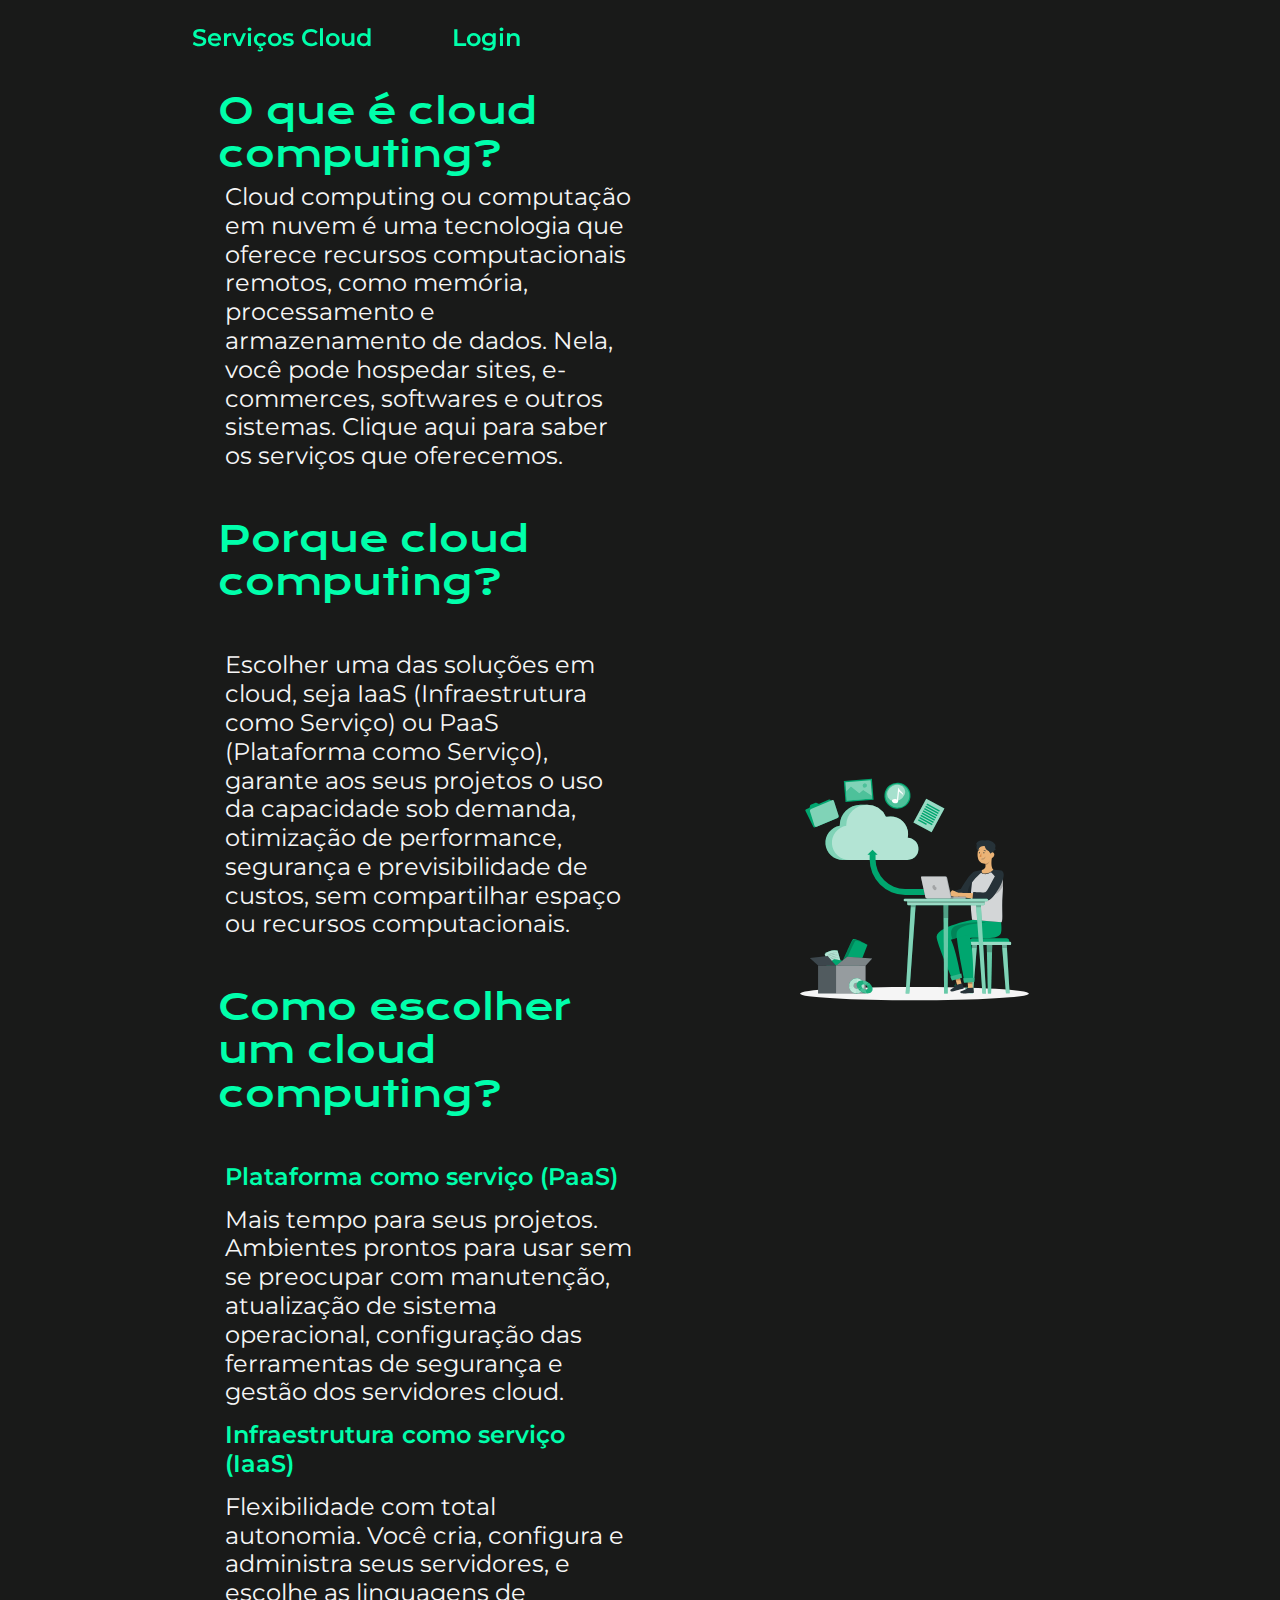
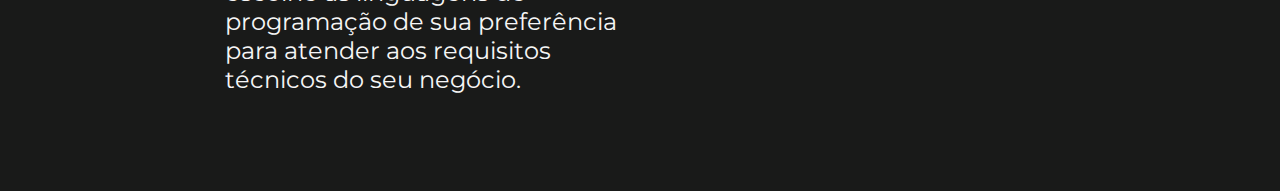
<file: Index.html>
<!DOCTYPE html>
<html lang="pt-br">

<head>
    <meta charset="UTF-8" />
    <meta http-equiv="X-UA-Compatible" content="IE=edge" />
    <meta name="viewport" content="width=device-width, initial-scale=1.0" />
    <title>LocalWeb</title>
    <link rel="stylesheet" href="reset-.css" />
    <style>
        @import url('https://fonts.googleapis.com/css2?family=Krona+One&display=swap');
    </style>
    <style>
        @import url('https://fonts.googleapis.com/css2?family=Krona+One&family=Montserrat&display=swap');
    </style>
    <link rel="stylesheet" href="style.css">
</head>

<body>

    <header class="menu">

        <nav class="menu__nav">

            <a class="menu__item" href="Servicos.html">Serviços Cloud</a>
            <a class="menu__item" href="Login.html">Login</a>
        </nav>

    </header>

    <main class="principal">

        <section class="principal__conteudo">

            <h1 class="titulo__principal__conteudo"><strong class="titulo__destaque">O que é cloud computing?</strong>
                <p class="texto__principal"> Cloud computing ou computação em nuvem é uma tecnologia que oferece
                    recursos computacionais remotos, como memória, processamento e armazenamento de dados. Nela, você
                    pode hospedar sites, e-commerces, softwares e outros sistemas. Clique<a class="link__principal"
                        href="SobreMim.html"> aqui</a> para saber os serviços que oferecemos.</p>

                <h2 class="titulo__dois"> Porque cloud computing?</h2>
                <p class="texto__principal">Escolher uma das soluções em cloud, seja IaaS (Infraestrutura como Serviço)
                    ou PaaS (Plataforma como Serviço), garante aos seus projetos o uso da capacidade sob demanda,
                    otimização de performance, segurança e previsibilidade de custos, sem compartilhar espaço ou
                    recursos computacionais. </p>

                <h2 class="titulo__dois"> Como escolher um cloud computing?</h2>
                <ul>
                    <li>
                        <p class="texto__principal__lista"><a class="menu__item" href="Servicos.html">Plataforma como serviço (PaaS)</a></p>
                        <p class="texto__principal"> Mais tempo para seus projetos. Ambientes prontos para usar sem se
                            preocupar com manutenção,
                            atualização de sistema operacional, configuração das ferramentas de segurança e gestão dos
                            servidores cloud. </p>
                    </li>

                    <li>
                        <p class="texto__principal__lista"><a class="menu__item" href="Servicos.html">Infraestrutura como serviço (IaaS)</a></p>
                        <p class="texto__principal">Flexibilidade com total autonomia. Você cria, configura e administra
                            seus servidores, e escolhe as linguagens de programação de sua preferência para atender aos
                            requisitos técnicos do seu negócio. </p>
                    </li>

                </ul>

        </section>

        <img class="desenho" src="uploading-animate.svg" alt="animação">

    </main>

</body>
</file>
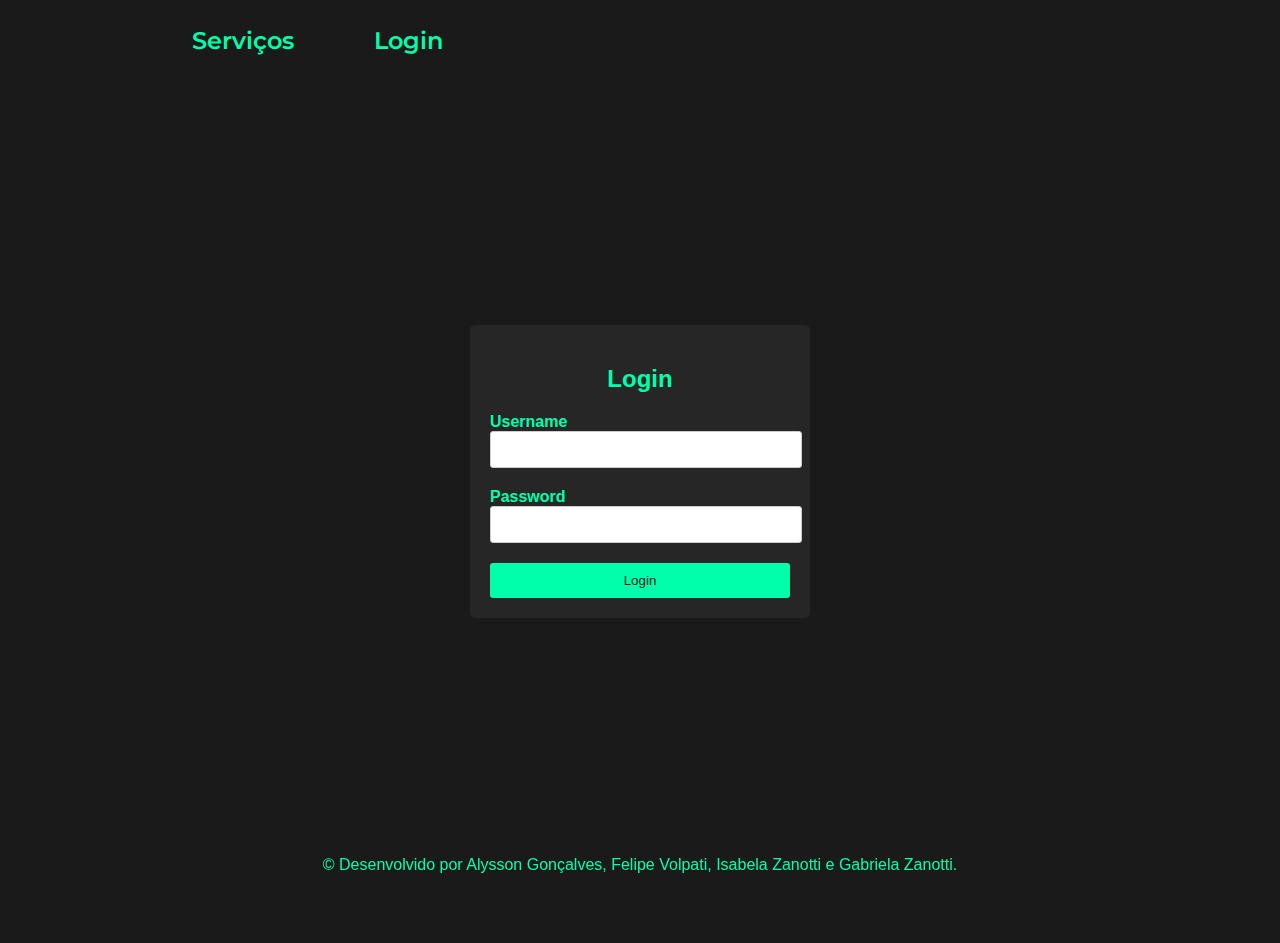
<file: Login.html>
<!DOCTYPE html>
<html lang="pt-br">

<head>
    <meta charset="UTF-8">
    <meta name="viewport" content="width=device-width, initial-scale=1.0">
    <title>Login | LocalWeb </title>
    <link rel="stylesheet" href="style.css">
</head>

<body>
    <header class="menu">
        <nav class="menu__nav">
            <a class="menu__item" href="Servicos.html">Serviços</a>
            <a class="menu__item" href="Login.html">Login</a>
        </nav>
    </header>

    <div class="container">
        <h2>Login</h2>
        <form>
            <div class="form-group">
                <label for="username">Username</label>
                <input type="text" id="username" name="username" required>
            </div>
            <div class="form-group">
                <label for="password">Password</label>
                <input type="password" id="password" name="password" required>
            </div>
            <button type="submit">Login</button>
        </form>
    </div>
</body>

<footer class="rodape">
    <p class="copyright">&copy; Desenvolvido por Alysson Gonçalves, Felipe Volpati, Isabela Zanotti e Gabriela Zanotti.</p>
</footer>

</html>
</file>
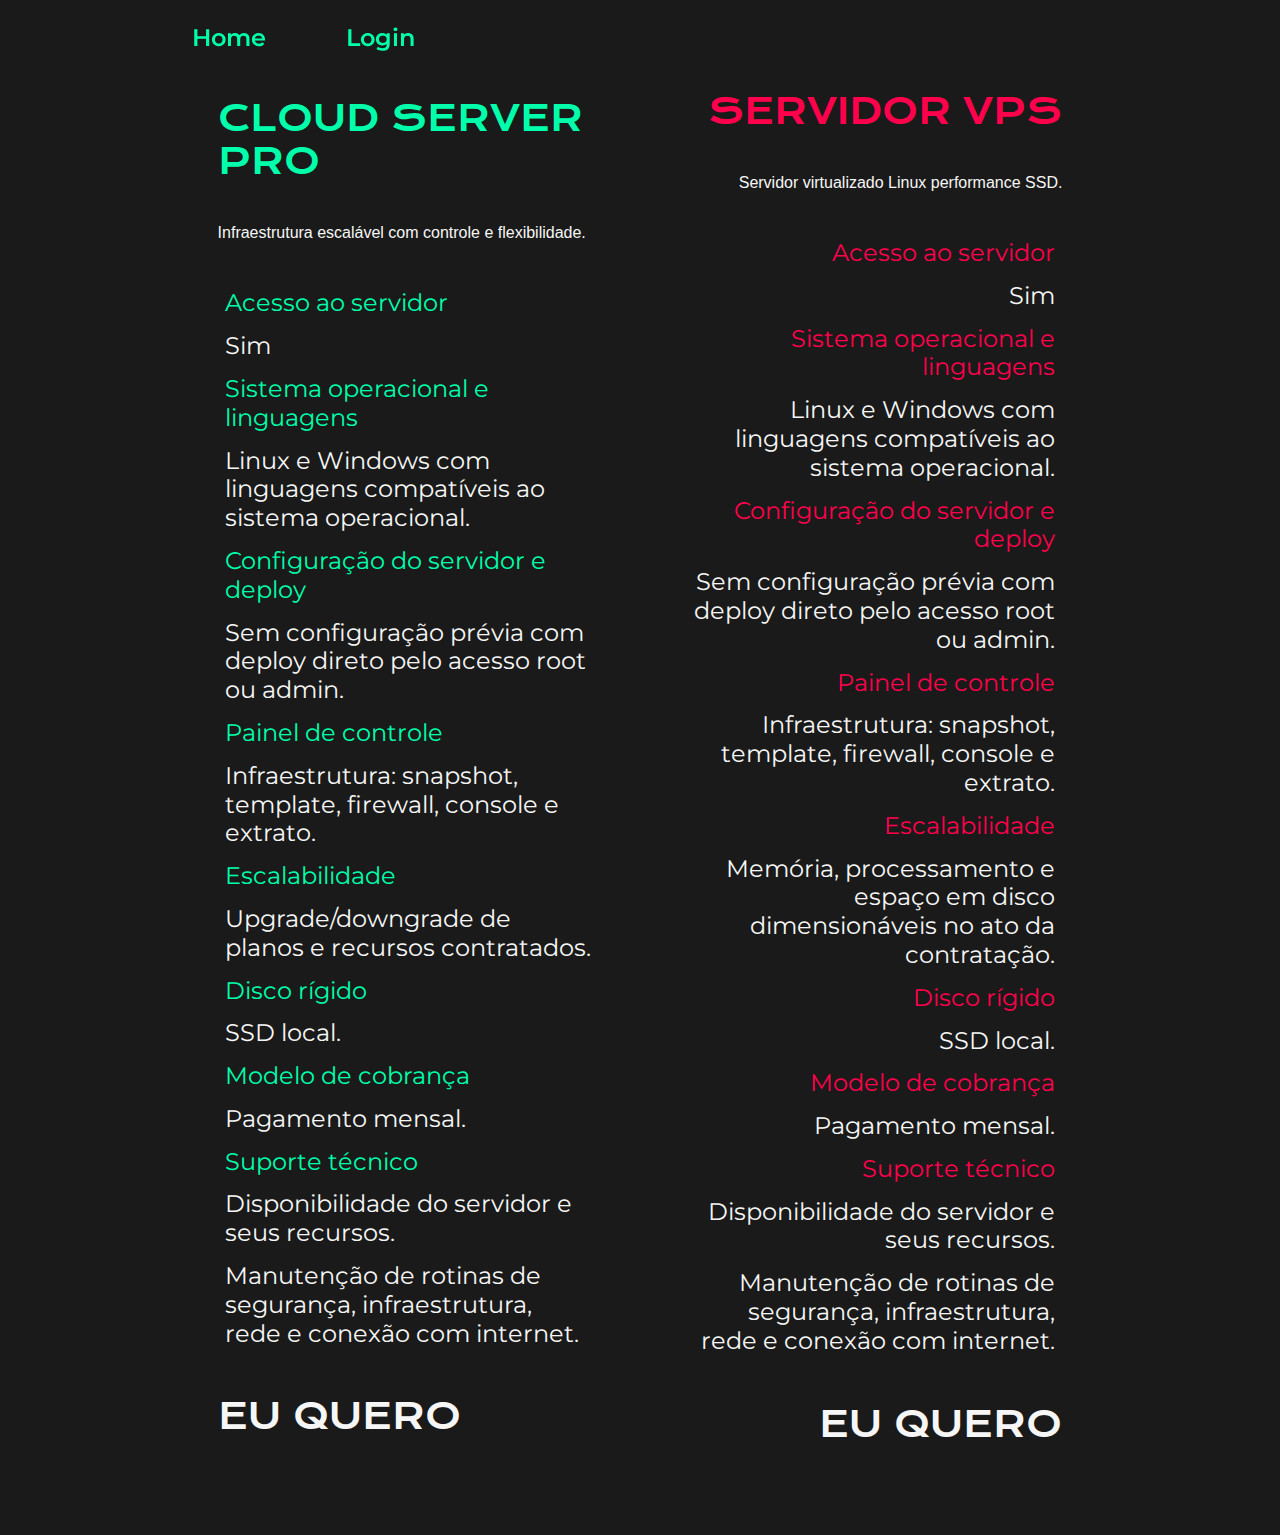
<file: Servicos.html>
<!DOCTYPE html>
<html lang="pt-br">

<head>
    <meta charset="UTF-8">
    <meta http-equiv="X-UA-Compatible" content="IE=edge">
    <meta name="viewport" content="width=device-width, initial-scale=1.0">
    <title>Serviços CLOUD | LocalWeb</title>
    <link href="https://fonts.googleapis.com/css2?family=Fjalla+One&family=Work+Sans&display=swap" rel="stylesheet">
    <link rel="stylesheet" href="reset-.css">
    <link rel="stylesheet" href="style.css">

</head>

<body>
    <header class="menu">
        <nav class="menu__nav">
            <a class="menu__item" href="index.html">Home</a>
            <a class="menu__item" href="Login.html">Login</a>

        </nav>

    </header>

    <main class="principal">

        <section class="principal__conteudo">
            <h2 class="titulo__dois"><strong class="titulo__destaque">CLOUD SERVER PRO</strong></h2>
            <h3> Infraestrutura escalável com controle e flexibilidade.</h3>

            <ul>
                <li>
                    <p class="texto__principal__lista"> Acesso ao servidor </p>
                    <p class="texto__principal">Sim</p>

                </li>

                <li>
                    <p class="texto__principal__lista">Sistema operacional e linguagens</p>
                    <p class="texto__principal">Linux e Windows com linguagens compatíveis ao sistema operacional.</p>
                </li>

                <li>
                    <p class="texto__principal__lista">Configuração do servidor e deploy </p>
                    <p class="texto__principal">Sem configuração prévia com deploy direto pelo acesso root ou admin.</p>
                </li>

                <li>
                    <p class="texto__principal__lista">Painel de controle</p>
                    <p class="texto__principal">Infraestrutura: snapshot, template, firewall, console e extrato.</p>
                </li>

                <li>
                    <p class="texto__principal__lista">Escalabilidade</p>
                    <p class="texto__principal">Upgrade/downgrade de planos e recursos contratados.</p>
                </li>

                <li>
                    <p class="texto__principal__lista">Disco rígido</p>
                    <p class="texto__principal">SSD local.</p>
                </li>

                <li>
                    <p class="texto__principal__lista">Modelo de cobrança</p>
                    <p class="texto__principal">Pagamento mensal.</p>
                </li>

                <li>
                    <p class="texto__principal__lista">Suporte técnico</p>
                    <p class="texto__principal">Disponibilidade do servidor e seus recursos.</p>
                    <p class="texto__principal"> Manutenção de rotinas de segurança, infraestrutura, rede e conexão com internet.</p>
                </li>
            </ul>

            <h3 class="titulo__destaque"><a class="link__principal" href="#">EU QUERO</a></h3>
        </section>

        <div class="futuro">
            <h2 class="titulo__dois__servicos"><strong class="titulo__destaque__servicos">SERVIDOR VPS</strong></h2>
            <h3>Servidor virtualizado Linux performance SSD.</h3>

            <ul>
                <li>
                    <p class="texto__principal__lista__servicos"> Acesso ao servidor </p>
                    <p class="texto__principal">Sim</p>

                </li>

                <li>
                    <p class="texto__principal__lista__servicos">Sistema operacional e linguagens</p>
                    <p class="texto__principal">Linux e Windows com linguagens compatíveis ao sistema operacional.</p>
                </li>

                <li>
                    <p class="texto__principal__lista__servicos">Configuração do servidor e deploy </p>
                    <p class="texto__principal">Sem configuração prévia com deploy direto pelo acesso root ou admin.</p>
                </li>

                <li>
                    <p class="texto__principal__lista__servicos">Painel de controle</p>
                    <p class="texto__principal">Infraestrutura: snapshot, template, firewall, console e extrato.</p>
                </li>

                <li>
                    <p class="texto__principal__lista__servicos">Escalabilidade</p>
                    <p class="texto__principal">Memória, processamento e espaço em disco dimensionáveis no ato da contratação.</p>
                </li>

                <li>
                    <p class="texto__principal__lista__servicos">Disco rígido</p>
                    <p class="texto__principal">SSD local.</p>
                </li>

                <li>
                    <p class="texto__principal__lista__servicos">Modelo de cobrança</p>
                    <p class="texto__principal">Pagamento mensal.</p>
                </li>

                <li>
                    <p class="texto__principal__lista__servicos">Suporte técnico</p>
                    <p class="texto__principal">Disponibilidade do servidor e seus recursos.</p>
                    <p class="texto__principal"> Manutenção de rotinas de segurança, infraestrutura, rede e conexão com internet.</p>
                </li>
            </ul>
            <h3 class="titulo__destaque__servicos"><a class="link__principal__servicos" href="#">EU QUERO</a></h3>
        </div>
</file>
<file: style.css>
@import url('https://fonts.googleapis.com/css2?family=Krona+One&display=swap');

@import url('https://fonts.googleapis.com/css2?family=Krona+One&family=Montserrat&display=swap');



:root {
    --cor-primaria: #191A19;
    --cor-secundaria: #F6F6F6;
    --cor-terciaria: #00FFAB;
    --quarta-cor:#FF004D;

    --fonte-primaria: 'Krona One', sans-serif;
    --font-secundaria: 'Montserrat', sans-serif;
}

body {
    box-sizing: border-box;
    background-color: var(--cor-primaria);
    color: var(--cor-secundaria);
}

.menu {
    padding: 2% 0% 0% 15%;
    background: var(--cor-primaria);
    position: fixed;
    top: 0;
    left: 0;
    width: 100%;
}

.menu__nav {
    display: flex;
    gap: 80px;
}

.menu__item {
    font-family: var(--font-secundaria);
    font-size: 1.5rem;
    font-weight: 600;
    color: var(--cor-terciaria);
    text-decoration: none;
}

.menu__item:hover {
    color: var(--cor-terciaria);
    text-decoration: underline;
}

.principal {
    padding: 7% 17%;
    display: flex;
    justify-content: center;
    align-items: center;
    justify-content: space-between;
    gap: 82px;
}

.principal__conteudo {
    width: 50%;
    display: flex;
    flex-direction: column;
    gap: 40px;
    line-height: 1.2;
}

.titulo__principal__conteudo {
    font-size: 2.25rem;
    font-family: var(--fonte-primaria);

}

.titulo__dois {
    font-size: 2.25rem;
    font-family: var(--fonte-primaria);
    color: var(--cor-terciaria);
}

.titulo__destaque {
    font-size: 2.25rem;
    font-family: var(--fonte-primaria);
    color: var(--cor-terciaria);
}

.texto__principal {
    font-size: 1.5rem;
    font-family: var(--font-secundaria);
    color: var(--cor-secundaria);
    padding: 7px;
}

.texto__principal__lista {
    font-size: 1.5rem;
    font-family: var(--font-secundaria);
    color: var(--cor-terciaria);
    padding: 7px;
}

.link__principal {
    text-decoration: none;
    font-size: var(--font-secundaria);
    color: var(--cor-secundaria);
}

.link__principal:hover {
    color: var(--cor-terciaria);
    text-decoration: underline;
}

.animacao {
    width: 100%;
}

.desenho {
    width: 35%;
}


.rodape {
    color: #00FFAB;
    position: fixed;
    bottom: 0;
    width: 100%;
    text-align: center;
    padding: 10px 0;
}


/* Pagina - Serviços*/

.futuro {
    text-align: right;
    width: 50%;
    display: flex;
    flex-direction: column;
    gap: 40px;
    line-height: 1.2;
}


.titulo__dois__servicos {
    font-size: 2.25rem;
    font-family: var(--fonte-primaria);
    color: var(--quarta-cor);
}

.titulo__destaque__servicos {
    font-size: 2.25rem;
    font-family: var(--fonte-primaria);
    color: var(--quarta-cor);
}

.texto__principal__lista__servicos {
    font-size: 1.5rem;
    font-family: var(--font-secundaria);
    color: var(--quarta-cor);
    padding: 7px;
}

.link__principal__servicos {
    text-decoration: none;
    font-size: var(--font-secundaria);
    color: var(--cor-secundaria);
}

.link__principal__servicos:hover {
    color: var(--quarta-cor);
    text-decoration: underline;
}

/* Pagina - Login*/

body {
    margin: 0;
    padding: 0;
    font-family: 'Franklin Gothic Medium', 'Arial Narrow', Arial, sans-serif;
    background-color: #191A19;
}

.container {
    width: 300px;
    margin:325px auto;
    padding: 20px;
    background-color: #252625;
    border-radius: 5px;
    text-align: center;
}

h2 {
    color: #00FFAB;
}

.form-group {
    margin-bottom: 20px;
    text-align: left;
}

label {
    color: #00FFAB;
    font-weight: bold;
}

input[type="text"],
input[type="password"] {
    width: calc(100% - 10px);
    padding: 10px;
    border: 1px solid #ccc;
    border-radius: 3px;
}

button {
    width: 100%;
    padding: 10px;
    background-color: #00FFAB;
    color:  #191A19;
    border: none;
    border-radius: 3px;
    cursor: pointer;
    transition: background-color 0.3s;
}

button:hover {
    background-color: #00D4A0;
}
</file>
